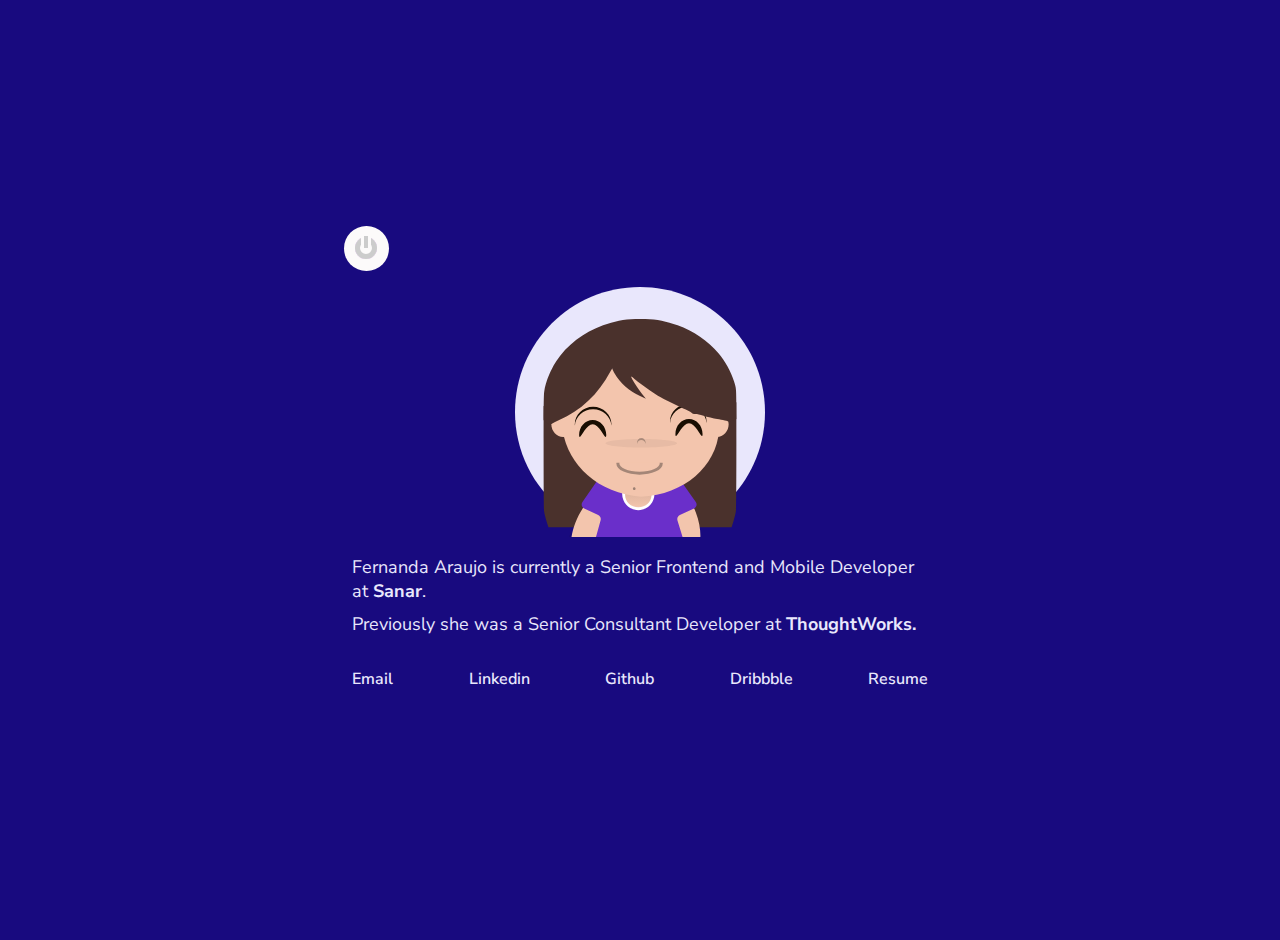
<file: index.html>
<!DOCTYPE html>
<html lang="en-us">
<head>
    <meta http-equiv="content-type" content="text/html; charset=UTF-8">
    <meta charset="utf-8">
    <meta name='description' content='Fernanda Araujo | Portfolio'>
    <meta name='keywords'
          content='Fernanda Araujo, Fernanda Araujo Fernandes, UI Designer, Frontend, iOS, developer, desenvolvedora, mobile app'>
    <meta name='author' content='Fernanda Araujo'>
    <meta name="viewport" content="width=device-width, initial-scale=1">
    <meta name="robots" content="noindex">
    <title>Fernanda Araujo Portfolio</title>
    <link href="assets/css/main.min.css" rel="stylesheet">
    <link rel="stylesheet" href="https://maxcdn.bootstrapcdn.com/font-awesome/4.4.0/css/font-awesome.min.css">
    <link rel="preconnect" href="https://fonts.gstatic.com">
    <link href="https://fonts.googleapis.com/css2?family=Nunito+Sans:wght@300;400;600;700&family=Nunito:wght@300;400;600;700;800&display=swap" rel="stylesheet">    <link rel="icon" type="image/png" href="assets/img/favicon-32x32.png" sizes="32x32">
    <script src="https://code.jquery.com/jquery-1.11.0.min.js"></script>
    <script async src="https://www.googletagmanager.com/gtag/js?id=UA-152742205-1"></script>
    <script>
      window.dataLayer = window.dataLayer || [];

      function gtag() {
        dataLayer.push(arguments);
      }

      gtag('js', new Date());

      gtag('config', 'UA-152742205-1');
    </script>
    <script>
      (function (h, o, t, j, a, r) {
        h.hj = h.hj || function () {
          (h.hj.q = h.hj.q || []).push(arguments)
        };
        h._hjSettings = {hjid: 1835826, hjsv: 6};
        a = o.getElementsByTagName('head')[0];
        r = o.createElement('script');
        r.async = 1;
        r.src = t + h._hjSettings.hjid + j + h._hjSettings.hjsv;
        a.appendChild(r);
      })(window, document, 'https://static.hotjar.com/c/hotjar-', '.js?sv=');
    </script>
    <script src="https://www.googleoptimize.com/optimize.js?id=OPT-WHKDH52"></script>
    <script>
      (function (w, d, s, l, i) {
        w[l] = w[l] || [];
        w[l].push({
          'gtm.start':
            new Date().getTime(), event: 'gtm.js'
        });
        var f = d.getElementsByTagName(s)[0],
          j = d.createElement(s), dl = l != 'dataLayer' ? '&l=' + l : '';
        j.async = true;
        j.src =
          'https://www.googletagmanager.com/gtm.js?id=' + i + dl;
        f.parentNode.insertBefore(j, f);
      })(window, document, 'script', 'dataLayer', 'GTM-WDMXFQP');
    </script>
</head>
<body>
<noscript>
    <iframe src="https://www.googletagmanager.com/ns.html?id=GTM-WDMXFQP"
                  height="0" width="0" style="display:none;visibility:hidden"></iframe>
</noscript>
<main class="container">
    <div class="toggle toggle--push">
        <input type="checkbox" id="toggle--push" class="toggle--checkbox">
        <label class="toggle--btn" for="toggle--push" data-label-on="on"  data-label-off="off"></label>
    </div>
    <img class="avatar" src="assets/img/avatar.svg">
    <section class="about">
        <p class="present">Fernanda Araujo is currently a Senior Frontend and Mobile Developer at <b><a href="https://www.linkedin.com/company/sanar/about/" target="_blank">Sanar</a></b>.</p>
        <p class="present">Previously she was a Senior Consultant Developer at <b><a href="https://www.thoughtworks.com/" target="_blank">ThoughtWorks.</a></b></p>
        <p class="links">
            <a class="social" href="mailto:nanda.arf@gmail.com">Email</a>
            <a class="social" target="_blank" href="https://www.linkedin.com/in/fernandaaraujof/">Linkedin</a>
            <a class="social" target="_blank" href="https://github.com/fernandaaraujo">Github</a>
            <a class="social" target="_blank" href="https://dribbble.com/faraujof">Dribbble</a>
            <a class="social" target="_blank" href="https://drive.google.com/file/d/1U2jTvzXt1xVu7-6zKR2SmRqvgQoAudkR/view?usp=sharing">Resume</a>
        </p>
    </section>
</main>
<script>
  document.getElementById('toggle--push').onclick = function() {
    if (document.body.classList && document.body.classList.toggle) {
      document.body.classList.toggle('day');
    }
  };
</script>
</body>
</html>
</file>
<file: assets/css/main.min.css>
body,html{height:100%;font-family:'Nunito Sans',sans-serif;-webkit-font-smoothing:antialiased;-moz-osx-font-smoothing:grayscale;transition:all .5s ease-out}body{color:#e9e7fc;background-color:#180a7f}a{text-decoration:none;color:inherit;transition:all .5s ease-out}a:hover{font-weight:800;font-size:18px}.container{height:100%;display:flex;justify-content:center;align-items:center;flex-direction:column;padding:1em;font-weight:400}.avatar{padding-top:1em}.about{display:flex;flex-direction:column;align-items:baseline;font-family:'Nunito Sans',sans-serif}.present{max-width:32em;font-size:18px;margin:0}.present:first-of-type{padding-top:1em;padding-bottom:.5em}.links{display:flex;flex-direction:row;width:100%;justify-content:space-between}.social{padding:1em 0 1em;font-weight:600}.day{background-color:#f4e5fb;color:#3f0b56}.toggle{display:block;max-width:37em;width:100%;user-select:none}.toggle--checkbox{display:none}.toggle--btn{display:block;font-size:1.4em;transition:all 350ms ease-in}.toggle--btn:hover{cursor:pointer}.toggle--btn,.toggle--checkbox{transition:all 250ms ease-in}.toggle--btn:after,.toggle--btn:before,.toggle--checkbox:after,.toggle--checkbox:before{content:'';display:block}.toggle--push .toggle--btn{position:relative;width:2em;height:2em;background-color:#fcfafa;border-radius:50%}.toggle--push .toggle--btn,.toggle--push .toggle--btn:after,.toggle--push .toggle--btn:before{transition-duration:150ms}.toggle--push .toggle--btn:before{position:absolute;left:50%;top:50%;transform:translate(-50%,-50%);width:22px;height:22px;border-radius:50%;background-color:#cc7ceb;box-shadow:inset 0 0 0 5px #ccc,inset 0 0 0 14px #fcfafa}.toggle--push .toggle--btn:after{position:absolute;left:50%;top:35%;transform:translate(-50%,-50%);width:4px;height:12px;background-color:#ccc;box-shadow:0 0 0 3px #fcfafa}.toggle--push .toggle--btn:hover:before{box-shadow:inset 0 0 0 5px #bfbfbf,inset 0 0 0 14px #fcfafa}.toggle--push .toggle--btn:hover:after{background-color:#b3b3b3}.toggle--push .toggle--checkbox:checked+.toggle--btn{box-shadow:0 2px 5px 0 #bfbfbf,0 15px 20px 0 transparent}.toggle--push .toggle--checkbox:checked+.toggle--btn:before{box-shadow:inset 0 0 0 5px #cc7ceb,inset 0 0 0 14px #fcfafa}.toggle--push .toggle--checkbox:checked+.toggle--btn:after{background-color:#cc7ceb}
</file>
